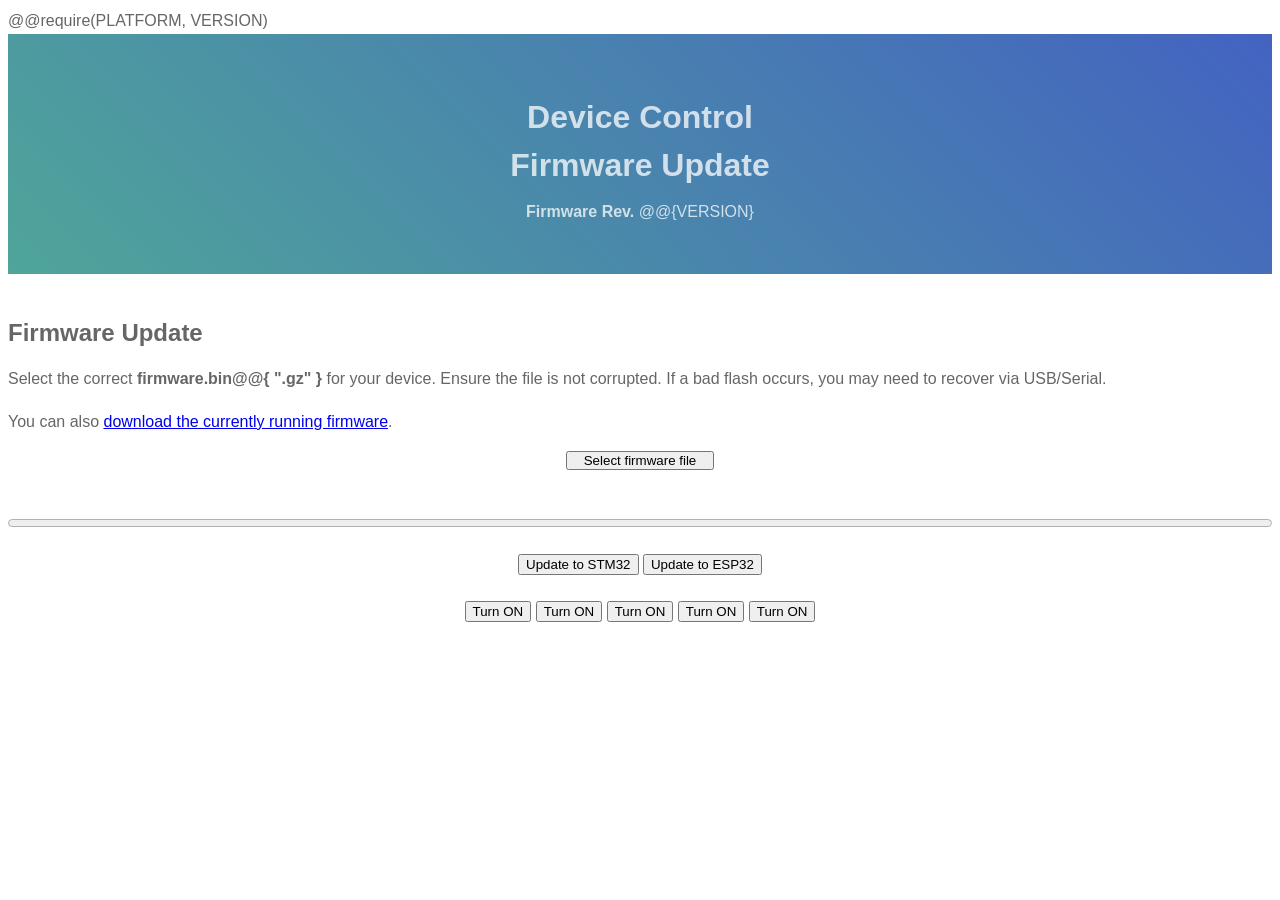
<file: html/index.html>
@@require(PLATFORM, VERSION)
<!DOCTYPE HTML>
<html lang="en">

<head>
	<title>Firmware Update</title>
	<meta charset="utf-8" />
	<meta name="viewport" content="width=device-width, initial-scale=1" />
	<link rel="stylesheet" href="LoraMesh.css" />
</head>

<body>

	<header class="mui-appbar mui--z1 mui--text-center LoraMesh-header">
		<h1>Device Control</h1>
		<h1><b>Firmware Update</b></h1>
		<b>Firmware Rev.</b> @@{VERSION}
	</header>
	<br />
	<div class="mui-container-fluid">
		<div class="mui-panel mui-col-sm-10 mui-col-sm-offset-1">
			<h2>Firmware Update</h2>
			<p>
				Select the correct <strong>firmware.bin@@{ ".gz" }</strong> for your device. Ensure the file is not
				corrupted.
				If a bad flash occurs, you may need to recover via USB/Serial.
			</p>
			<p>
				You can also <a href="firmware.bin" title="Click to download firmware">download the currently running
					firmware</a>.
			</p>
			<!-- Button for uploading the firmware -->
			<button id="upload_btn" class="mui-btn mui-btn--primary upload" style="margin: 0 auto; display:block;">
				<label>
					Select firmware file
					<input type="file" id="firmware_file" name="update[]" />
				</label>
			</button>
			<div id="filedrag">or drop firmware file here</div>
			<br />
			<!-- Status and progress bar -->
			<h3 id="status"></h3>
			<progress id="progressBar" value="0" max="100" style="width:100%;"></progress>
			<!-- Buttons for updating to STM32 or ESP32 -->
			<div style="text-align: center; margin-top: 20px;">
				<button id="update_stm32" class="mui-btn mui-btn--primary" onclick="updateToSTM32()">Update to
					STM32</button>
				<button id="update_esp32" class="mui-btn mui-btn--primary" onclick="updateToESP32()">Update to
					ESP32</button>
			</div>
			<div style="text-align: center; margin-top: 20px;">
				<div>
					<button id="btn1" class="mui-btn mui-btn--primary" onclick="toggleDevice(1)">Turn ON</button>
					<button id="btn2" class="mui-btn mui-btn--primary" onclick="toggleDevice(2)">Turn ON</button>
					<button id="btn3" class="mui-btn mui-btn--primary" onclick="toggleDevice(3)">Turn ON</button>
					<button id="btn4" class="mui-btn mui-btn--primary" onclick="toggleDevice(4)">Turn ON</button>
					<button id="btn5" class="mui-btn mui-btn--primary" onclick="toggleDevice(5)">Turn ON</button>
				</div>
			</div>

			<script src="firmware_update.js"></script>
			<script src="mui.js"></script>
</body>

</html>
</file>
<file: html/LoraMesh.css>
/*==========================*/

.LoraMesh-header {
    padding: 3em 0 3em 0 ;
    background-color: #4686a0;
    color: rgba(255, 255, 255, 0.75);
    background-attachment: fixed, fixed, fixed;
    background-image: linear-gradient(45deg, #9dc66b 5%, #4fa49a 30%, #4361c2);
    background-position: top left, center center, center center;
    background-size: auto, cover, cover;
    overflow: hidden;
    position: relative;
    text-align: center;
}

.upload > label > input {
	clip: rect(0 0 0 0);
	clip-path: inset(50%);
	height: 1px;
	overflow: hidden;
	position: absolute;
	bottom: 0;
	left: 0;
	white-space: nowrap;
	width: 1px;
}
.upload > label {
	cursor: pointer;
	padding: 10px 16px 10px 16px;
}
.upload {
	padding: 0;
	tab-index: -1;
}

body, input, select, textarea {
    color: #666;
    font-family: "Source Sans Pro", Helvetica, sans-serif;
    font-size: 12pt;
    font-weight: 300;
    line-height: 1.65em;
}

.fixed-column {
	width: 20px;
	padding-left: 4px !important;
	padding-right: 4px !important;
}

.compact {
	padding-left: 10px !important;
	padding-right: 10px !important;
	padding-top: 5px !important;
	margin-bottom: 5px !important;
}

@media screen and (max-width: 800px) {
    .logo {
        width:25%;
		height:25%;
    }
}

/*==========================*/

#filedrag {
	display: none;
	font-weight: bold;
	text-align: center;
	padding: 1em 0;
	margin: 1em 0;
	color: #555;
	border: 2px dashed #555;
	border-radius: 7px;
	cursor: default;
}

#filedrag.hover {
	color: #f00;
	border-color: #f00;
	border-style: solid;
	box-shadow: inset 0 3px 4px #888;
}

/*==========================*/

/* Autocomplete */

.autocomplete {
	position: relative;
	display: inline-block;
}

.autocomplete-items {
	position: absolute;
	border: 1px solid #d4d4d4;
	border-bottom: none;
	border-top: none;
	z-index: 99;
	/*position the autocomplete items to be the same width as the container:*/
	top: 100%;
	left: 0;
	right: 0;
}

.autocomplete-items div {
	padding: 5px;
	cursor: pointer;
	background-color: #fff;
	border-bottom: 1px solid #d4d4d4;
}

/*when hovering an item:*/
.autocomplete-items div:hover {
	background-color: #e9e9e9;
}

/*when navigating through the items using the arrow keys:*/
.autocomplete-active {
	background-color: DodgerBlue !important;
	color: #ffffff;
}

/*==========================*/

/* Loader spinner */

.loader {
	background-color: #ffffff;
	background-image: url("data:image/svg+xml,%3C%3Fxml%20version='1.0'%20encoding='utf-8'%3F%3E%3Csvg%20xmlns='http://www.w3.org/2000/svg'%20xmlns:xlink='http://www.w3.org/1999/xlink'%20width='28px'%20height='28px'%20viewBox='0%200%20100%20100'%20preserveAspectRatio='xMidYMid'%3E%3Crect%20x='0'%20y='0'%20width='100'%20height='100'%20stroke='none'%20fill='none'/%3E%3Ccircle%20cx='28'%20cy='75'%20r='11'%20fill='%230051a2'%3E%3Canimate%20attributeName='fill-opacity'%20repeatCount='indefinite'%20dur='1s'%20values='0%3B1%3B1'%20keyTimes='0%3B0.2%3B1'%20begin='0s'%3E%3C/animate%3E%3C/circle%3E%3Cpath%20d='M28%2047A28%2028%200%200%201%2056%2075'%20fill='none'%20stroke='%231b75be'%20stroke-width='10'%3E%3Canimate%20attributeName='stroke-opacity'%20repeatCount='indefinite'%20dur='1s'%20values='0%3B1%3B1'%20keyTimes='0%3B0.2%3B1'%20begin='0.1s'%3E%3C/animate%3E%3C/path%3E%3Cpath%20d='M28%2025A50%2050%200%200%201%2078%2075'%20fill='none'%20stroke='%23408ee0'%20stroke-width='10'%3E%3Canimate%20attributeName='stroke-opacity'%20repeatCount='indefinite'%20dur='1s'%20values='0%3B1%3B1'%20keyTimes='0%3B0.2%3B1'%20begin='0.2s'%3E%3C/animate%3E%3C/path%3E%3C/svg%3E");
	background-size: 25px 25px;
	background-position: right center;
	background-repeat: no-repeat;
}

  /* Safari */
@-webkit-keyframes spin {
	0% { -webkit-transform: rotate(0deg); }
	100% { -webkit-transform: rotate(360deg); }
}

@keyframes spin {
	0% { transform: rotate(0deg); }
	100% { transform: rotate(360deg); }
}

/*==========================*/

/* Alert box design by Igor Ferrão de Souza: https://www.linkedin.com/in/igor-ferr%C3%A3o-de-souza-4122407b/ */

.alert-wrapper {
	display: flex;
	width: 100%;
	height: 100%;
	align-items: center;
	justify-content: center;
	margin: 0px auto;
	padding: 0px auto;
	left: 0;
	top: 0;
	overflow: hidden;
	position: fixed;
	background: rgb(0, 0, 0, 0.3);
	z-index: 999999;
  }

  @keyframes open-frame {
	0% {
	  transform: scale(1);
	}
	25% {
	  transform: scale(0.95);
	}
	50% {
	  transform: scale(0.97);
	}
	75% {
	  transform: scale(0.93);
	}
	100% {
	  transform: scale(1);
	}
  }

  .alert-frame {
	background: #fff;
	min-height: 400px;
	width: 450px;
	box-shadow: 5px 5px 10px rgb(0, 0, 0, 0.2);
	border-radius: 10px;
	animation: open-frame 0.3s linear;
  }

  .alert-header {
	display: flex;
	flex-direction: row;
	height: 175px;
	border-top-left-radius: 5px;
	border-top-right-radius: 5px;
  }

  .alert-img {
	height: 80px;
	position: absolute;
	left: 0;
	right: 0;
	margin-left: auto;
	margin-right: auto;
	align-self: center;
  }

  .alert-close {
	width: 30px;
	height: 30px;
	color: rgb(0, 0, 0, 0.2);
	display: flex;
	align-items: center;
	justify-content: center;
	font-family: "Dosis", sans-serif;
	font-weight: 700;
	font-size: 16px;
	cursor: pointer;
	line-height: 30px;
	transition: color 0.5s;
	margin-left: auto;
	margin-right: 5px;
	margin-top: 5px;
  }

  .alert-close-circle {
	width: 30px;
	height: 30px;
	background: #e4eae7;
	color: #222;
	display: flex;
	align-items: center;
	justify-content: center;
	border-radius: 17.5px;
	margin-top: -15px;
	margin-right: -15px;
	font-family: "Dosis", sans-serif;
	font-weight: 700;
	font-size: 12px;
	cursor: pointer;
	line-height: 30px;
	transition: background 0.5s;
	margin-left: auto;
  }

  .alert-close-circle:hover {
	background: #fff;
  }

  .alert-close:hover {
	color: rgb(0, 0, 0, 0.5);
  }

  .alert-body {
	padding: 30px 30px;
	display: flex;
	flex-direction: column;
	text-align: center;
    font-family: "Source Sans Pro", Helvetica, sans-serif;
  }

  .alert-title {
	font-size: 18px !important;
	font-family: "Source Sans Pro", Helvetica, sans-serif;
	font-weight: 700;
	font-size: 15px;
	margin-bottom: 35px;
	color: #222;
	align-self: center;
  }

  .alert-message {
	font-size: 15px !important;
	color: #666;
	font-family: "Source Sans Pro", Helvetica, sans-serif;
	font-weight: 400;
	font-size: 15px;
	text-align: center;
	margin-bottom: 35px;
	line-height: 1.6;
	align-self: center;
  }

  .question-buttons {
	display: flex;
	flex-direction: row;
	justify-content: center;
  }

  .error-bg {
	background: #d85261;
  }

  .success-bg {
	background: #2dd284;
  }

  .warning-bg {
	background: #fada5e;
  }

  .question-bg {
	background: #779ecb;
  }

  .error-btn:hover {
	background: #e5a4b4;
  }

  .success-btn:hover {
	background: #6edaa4;
  }

  .warning-btn:hover {
	background: #fcecae;
  }

  .info-btn:hover {
	background: #c3e6fb;
  }

  .question-btn:hover {
	background: #bacee4;
  }

  .error-timer {
	background: #e5a4b4;
  }

  .success-timer {
	background: #6edaa4;
  }

  .warning-timer {
	background: #fcecae;
  }

  .info-timer {
	background: #c3e6fb;
  }

  .info-bg {
	background: #88cef7;
  }

    /* Custom code for LoraMesh PWM Output table */
  .pwmpnl {
	min-width: fit-content;
  }
  .pwmtbl table {
	overflow-x: auto;
  }
  .pwmtbl th {
	text-align: center;
	font-weight: bold;
  }
  .pwmtbl td {
	text-align: center;
  }
  .pwmitm {
	min-width: 6em;
	white-space: nowrap;
	width: fit-content;
  }

  /*==========================*/

  .LoraMesh-inline-form {
	  display: flex;
	  align-items: center;
  }

  .LoraMesh-inline-form > * {
	margin-right: 5px;
  }

  .badge {
	color: white;
	padding: 4px 8px;
	font-weight: bold;
	text-align: center;
	border-radius: 5px;
  }

  @@include("mui.css")
</file>
